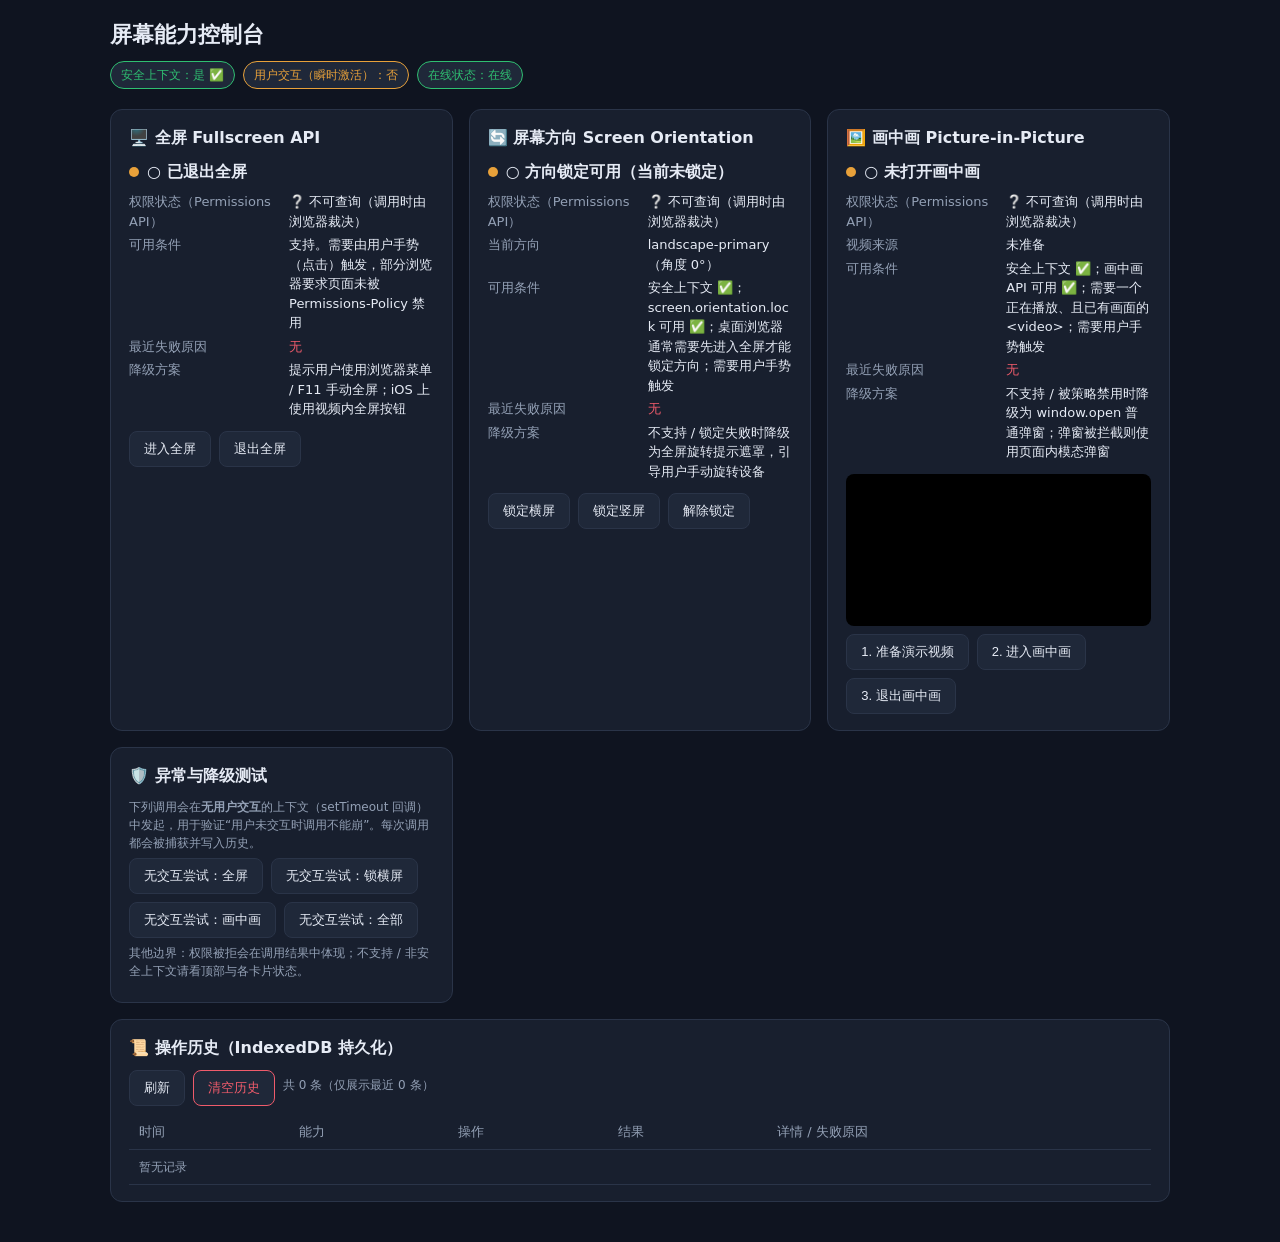
<file: index.html>
<!DOCTYPE html>
<html lang="zh-CN">
<head>
  <meta charset="UTF-8" />
  <meta name="viewport" content="width=device-width, initial-scale=1, viewport-fit=cover" />
  <title>屏幕能力控制台 · 全屏 / 方向 / 画中画</title>
  <link rel="stylesheet" href="styles.css" />
</head>
<body>
  <header class="topbar">
    <h1>屏幕能力控制台</h1>
    <div class="env-badges">
      <span id="badge-secure" class="badge" title="是否处于安全上下文（HTTPS 或 localhost）">安全上下文：检测中</span>
      <span id="badge-gesture" class="badge" title="浏览器认为当前是否处于用户激活状态（短时激活）">用户交互：否</span>
      <span id="badge-online" class="badge">在线状态：检测中</span>
    </div>
  </header>

  <main class="grid">

    <!-- 全屏 -->
    <section class="card" id="card-fullscreen">
      <h2>🖥️ 全屏 Fullscreen API</h2>
      <div class="status-line"><span class="dot" id="fs-dot"></span><span id="fs-state">检测中…</span></div>
      <dl class="meta">
        <dt>权限状态（Permissions API）</dt><dd id="fs-perm">检测中…</dd>
        <dt>可用条件</dt><dd id="fs-cond">检测中…</dd>
        <dt>最近失败原因</dt><dd id="fs-error" class="err">无</dd>
        <dt>降级方案</dt><dd id="fs-fallback">检测中…</dd>
      </dl>
      <div class="actions">
        <button type="button" data-action="fs-enter">进入全屏</button>
        <button type="button" data-action="fs-exit">退出全屏</button>
      </div>
    </section>

    <!-- 屏幕方向 -->
    <section class="card" id="card-orientation">
      <h2>🔄 屏幕方向 Screen Orientation</h2>
      <div class="status-line"><span class="dot" id="ori-dot"></span><span id="ori-state">检测中…</span></div>
      <dl class="meta">
        <dt>权限状态（Permissions API）</dt><dd id="ori-perm">检测中…</dd>
        <dt>当前方向</dt><dd id="ori-current">检测中…</dd>
        <dt>可用条件</dt><dd id="ori-cond">检测中…</dd>
        <dt>最近失败原因</dt><dd id="ori-error" class="err">无</dd>
        <dt>降级方案</dt><dd id="ori-fallback">检测中…</dd>
      </dl>
      <div class="actions">
        <button type="button" data-action="ori-lock-landscape">锁定横屏</button>
        <button type="button" data-action="ori-lock-portrait">锁定竖屏</button>
        <button type="button" data-action="ori-unlock">解除锁定</button>
      </div>
    </section>

    <!-- 画中画 -->
    <section class="card" id="card-pip">
      <h2>🖼️ 画中画 Picture-in-Picture</h2>
      <div class="status-line"><span class="dot" id="pip-dot"></span><span id="pip-state">检测中…</span></div>
      <dl class="meta">
        <dt>权限状态（Permissions API）</dt><dd id="pip-perm">检测中…</dd>
        <dt>视频来源</dt><dd id="pip-source">未准备</dd>
        <dt>可用条件</dt><dd id="pip-cond">检测中…</dd>
        <dt>最近失败原因</dt><dd id="pip-error" class="err">无</dd>
        <dt>降级方案</dt><dd id="pip-fallback">检测中…</dd>
      </dl>
      <video id="pip-video" playsinline muted></video>
      <div class="actions">
        <button type="button" data-action="pip-prepare">1. 准备演示视频</button>
        <button type="button" data-action="pip-enter">2. 进入画中画</button>
        <button type="button" data-action="pip-exit">3. 退出画中画</button>
      </div>
    </section>

    <!-- 健壮性测试 -->
    <section class="card" id="card-robustness">
      <h2>🛡️ 异常与降级测试</h2>
      <p class="hint">下列调用会在<b>无用户交互</b>的上下文（setTimeout 回调）中发起，用于验证“用户未交互时调用不能崩”。每次调用都会被捕获并写入历史。</p>
      <div class="actions">
        <button type="button" data-action="test-fs">无交互尝试：全屏</button>
        <button type="button" data-action="test-ori">无交互尝试：锁横屏</button>
        <button type="button" data-action="test-pip">无交互尝试：画中画</button>
        <button type="button" data-action="test-all">无交互尝试：全部</button>
      </div>
      <p class="hint">其他边界：权限被拒会在调用结果中体现；不支持 / 非安全上下文请看顶部与各卡片状态。</p>
    </section>

    <!-- 操作历史 -->
    <section class="card card-wide" id="card-history">
      <h2>📜 操作历史（IndexedDB 持久化）</h2>
      <div class="actions">
        <button type="button" data-action="history-refresh">刷新</button>
        <button type="button" data-action="history-clear" class="danger">清空历史</button>
        <span id="history-count" class="hint"></span>
      </div>
      <div class="table-wrap">
        <table>
          <thead>
            <tr><th>时间</th><th>能力</th><th>操作</th><th>结果</th><th>详情 / 失败原因</th></tr>
          </thead>
          <tbody id="history-body">
            <tr><td colspan="5" class="hint">加载中…</td></tr>
          </tbody>
        </table>
      </div>
    </section>
  </main>

  <!-- 降级：方向旋转提示遮罩 -->
  <div id="rotate-overlay" class="overlay" hidden>
    <div class="overlay-box">
      <div class="rotate-icon" id="rotate-icon">📱↪️</div>
      <p id="rotate-text">请将设备旋转到横屏</p>
      <button type="button" id="rotate-dismiss">我知道了</button>
    </div>
  </div>

  <!-- 降级：普通弹窗（画中画不支持 / 被弹窗拦截时使用页面内弹窗） -->
  <div id="fallback-modal" class="overlay" hidden>
    <div class="overlay-box">
      <h3 id="modal-title">提示</h3>
      <p id="modal-body"></p>
      <button type="button" id="modal-close">关闭</button>
    </div>
  </div>

  <div id="toast" class="toast" hidden></div>

  <script type="module" src="js/main.js"></script>
</body>
</html>
</file>
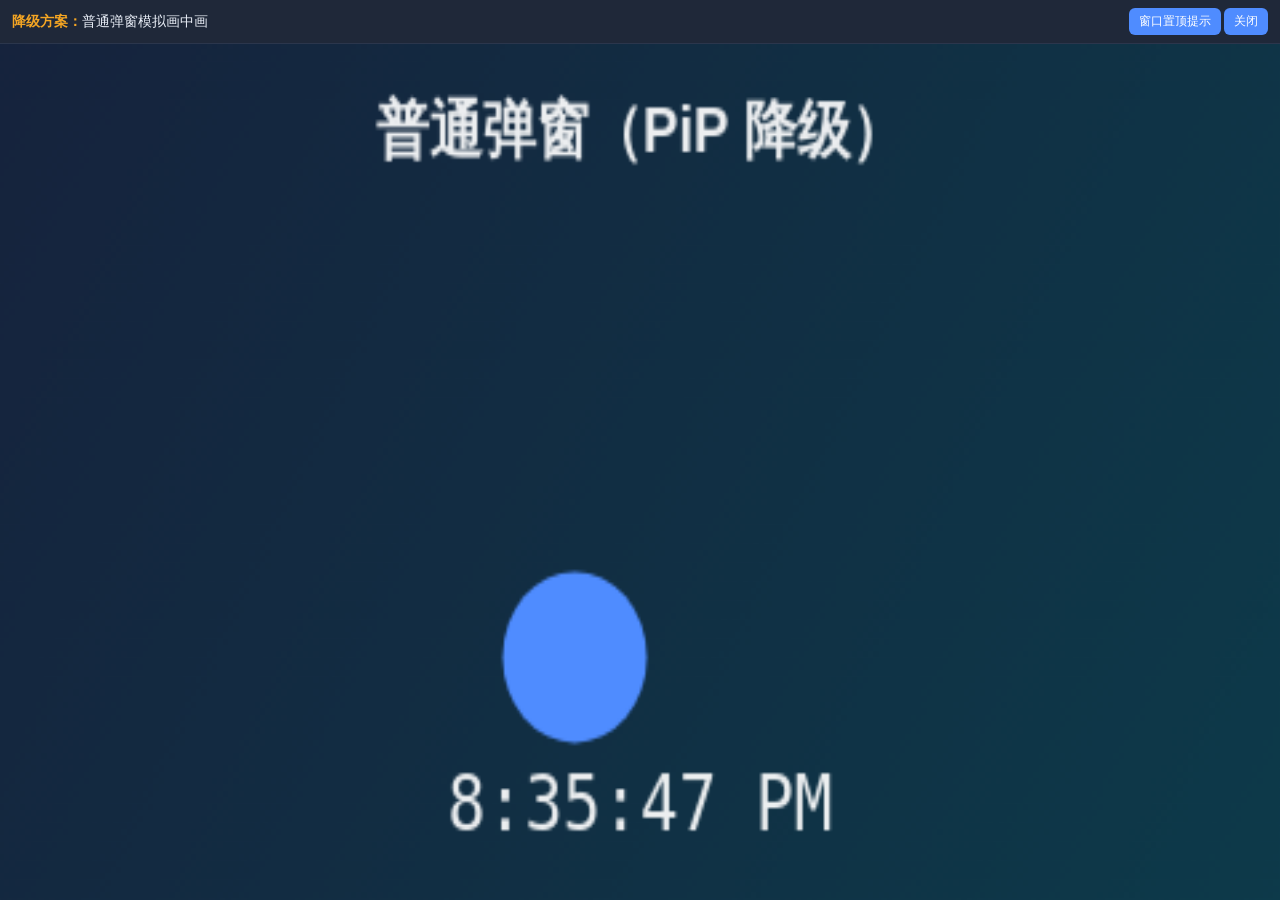
<file: popup.html>
<!DOCTYPE html>
<html lang="zh-CN">
<head>
  <meta charset="UTF-8" />
  <meta name="viewport" content="width=device-width, initial-scale=1" />
  <title>普通弹窗（画中画降级）</title>
  <style>
    html, body {
      margin: 0; padding: 0; height: 100%;
      background: #0f1420; color: #e8edf6;
      font: 14px/1.6 -apple-system, "PingFang SC", "Microsoft YaHei", sans-serif;
    }
    .wrap { display: flex; flex-direction: column; height: 100%; }
    .bar {
      padding: 8px 12px; background: #1f2839;
      border-bottom: 1px solid #2b364c;
      display: flex; justify-content: space-between; align-items: center; gap: 8px;
    }
    .bar strong { color: #f5a623; }
    canvas { flex: 1; width: 100%; background: #000; display: block; }
    .hint { color: #9aa7bd; font-size: 12px; }
    button {
      background: #4f8cff; color: #fff; border: none; border-radius: 6px;
      padding: 5px 10px; cursor: pointer; font-size: 12px;
    }
  </style>
</head>
<body>
  <div class="wrap">
    <div class="bar">
      <span><strong>降级方案：</strong>普通弹窗模拟画中画</span>
      <span class="hint">
        <button id="popout" type="button">窗口置顶提示</button>
        <button id="close" type="button">关闭</button>
      </span>
    </div>
    <canvas id="c" width="480" height="270"></canvas>
  </div>
  <script>
    // 与主页相同的本地 canvas 动画，不依赖任何资源
    const canvas = document.getElementById('c');
    const ctx = canvas.getContext('2d');
    function resize() {
      canvas.height = Math.round(canvas.width * 9 / 16);
    }
    window.addEventListener('resize', resize);
    resize();

    function draw(ts) {
      const W = canvas.width, H = canvas.height;
      const t = ts / 1000;
      const g = ctx.createLinearGradient(0, 0, W, H);
      g.addColorStop(0, '#16233d');
      g.addColorStop(1, '#0d3a4a');
      ctx.fillStyle = g;
      ctx.fillRect(0, 0, W, H);
      const x = W / 2 + Math.cos(t * 1.4) * (W * 0.28);
      const y = H / 2 + Math.sin(t * 1.4) * (H * 0.22);
      ctx.beginPath();
      ctx.arc(x, y, Math.max(18, H * 0.1), 0, Math.PI * 2);
      ctx.fillStyle = '#4f8cff';
      ctx.fill();
      ctx.fillStyle = 'rgba(255,255,255,0.92)';
      ctx.font = '600 20px sans-serif';
      ctx.textAlign = 'center';
      ctx.fillText('普通弹窗（PiP 降级）', W / 2, 34);
      ctx.font = '500 24px ui-monospace, Menlo, monospace';
      ctx.fillText(new Date().toLocaleTimeString(), W / 2, H - 22);
      requestAnimationFrame(draw);
    }
    requestAnimationFrame(draw);

    document.getElementById('close').onclick = () => window.close();
    document.getElementById('popout').onclick = () => {
      alert('这是普通浏览器窗口。\n你可以拖动它到屏幕角落，模拟画中画的悬浮效果。');
    };
  </script>
</body>
</html>
</file>
<file: styles.css>
:root {
  --bg: #0f1420;
  --card: #181f2e;
  --card-2: #1f2839;
  --text: #e6ebf5;
  --muted: #93a0b5;
  --accent: #4f8cff;
  --ok: #2fbf71;
  --warn: #e8a13a;
  --err: #ef5b6b;
  --border: #2a3448;
  --radius: 12px;
}

* { box-sizing: border-box; }

html, body {
  margin: 0;
  padding: 0;
  background: var(--bg);
  color: var(--text);
  font-family: system-ui, -apple-system, "Segoe UI", "PingFang SC", "Microsoft YaHei", sans-serif;
  line-height: 1.5;
}

.topbar {
  padding: 18px 20px 10px;
  max-width: 1100px;
  margin: 0 auto;
}
.topbar h1 {
  margin: 0 0 10px;
  font-size: 22px;
}

.env-badges {
  display: flex;
  flex-wrap: wrap;
  gap: 8px;
}

.badge {
  font-size: 12px;
  padding: 4px 10px;
  border-radius: 999px;
  background: var(--card-2);
  border: 1px solid var(--border);
  color: var(--muted);
}
.badge.ok { color: var(--ok); border-color: var(--ok); }
.badge.warn { color: var(--warn); border-color: var(--warn); }
.badge.err { color: var(--err); border-color: var(--err); }

.grid {
  max-width: 1100px;
  margin: 0 auto;
  padding: 10px 20px 40px;
  display: grid;
  grid-template-columns: repeat(auto-fit, minmax(320px, 1fr));
  gap: 16px;
}

.card {
  background: var(--card);
  border: 1px solid var(--border);
  border-radius: var(--radius);
  padding: 16px 18px;
}
.card-wide { grid-column: 1 / -1; }
.card h2 {
  margin: 0 0 10px;
  font-size: 16px;
}

.status-line {
  display: flex;
  align-items: center;
  gap: 8px;
  font-weight: 600;
  margin-bottom: 8px;
}

.dot {
  width: 10px;
  height: 10px;
  border-radius: 50%;
  background: var(--muted);
  display: inline-block;
  flex: 0 0 auto;
}
.dot.ok { background: var(--ok); }
.dot.warn { background: var(--warn); }
.dot.err { background: var(--err); }

dl.meta {
  margin: 0 0 12px;
  display: grid;
  grid-template-columns: 150px 1fr;
  gap: 4px 10px;
  font-size: 13px;
}
dl.meta dt {
  color: var(--muted);
}
dl.meta dd {
  margin: 0;
  word-break: break-word;
}
dd.err { color: var(--err); min-height: 1.2em; }
dd.warn { color: var(--warn); }

.actions {
  display: flex;
  flex-wrap: wrap;
  gap: 8px;
  margin-top: 6px;
}

button {
  appearance: none;
  border: 1px solid var(--border);
  background: var(--card-2);
  color: var(--text);
  font-size: 13px;
  padding: 8px 14px;
  border-radius: 8px;
  cursor: pointer;
  transition: background .15s, border-color .15s, opacity .15s;
}
button:hover { border-color: var(--accent); }
button:active { background: #28334a; }
button:disabled { opacity: .45; cursor: not-allowed; }
button.danger { border-color: var(--err); color: var(--err); }

#pip-video {
  width: 100%;
  max-height: 180px;
  background: #000;
  border-radius: 8px;
  margin-bottom: 8px;
  display: block;
}

.hint {
  color: var(--muted);
  font-size: 12px;
  margin: 6px 0;
}

.table-wrap { overflow-x: auto; }
table {
  width: 100%;
  border-collapse: collapse;
  font-size: 13px;
  margin-top: 8px;
}
th, td {
  text-align: left;
  padding: 8px 10px;
  border-bottom: 1px solid var(--border);
  vertical-align: top;
}
th { color: var(--muted); font-weight: 500; }

.res-ok { color: var(--ok); }
.res-denied { color: var(--err); }
.res-blocked { color: var(--warn); }
.res-fallback { color: #b78cf5; }
.res-unsupported { color: var(--muted); }
.res-error { color: var(--err); }

.overlay {
  position: fixed;
  inset: 0;
  background: rgba(5, 8, 14, .78);
  display: flex;
  align-items: center;
  justify-content: center;
  z-index: 100;
  padding: 20px;
}
.overlay[hidden] { display: none; }
.overlay-box {
  background: var(--card);
  border: 1px solid var(--border);
  border-radius: var(--radius);
  padding: 24px;
  max-width: 360px;
  text-align: center;
}
.overlay-box h3 { margin: 0 0 10px; }
.rotate-icon { font-size: 48px; margin-bottom: 12px; animation: spinhint 2s ease-in-out infinite; }
@keyframes spinhint {
  0%, 100% { transform: rotate(0deg); }
  50% { transform: rotate(90deg); }
}

.toast {
  position: fixed;
  left: 50%;
  bottom: 28px;
  transform: translateX(-50%);
  background: #232d42;
  border: 1px solid var(--border);
  color: var(--text);
  padding: 10px 18px;
  border-radius: 999px;
  font-size: 13px;
  z-index: 200;
  max-width: 90vw;
  text-align: center;
}
.toast.ok { border-color: var(--ok); }
.toast.err { border-color: var(--err); }
.toast.warn { border-color: var(--warn); }

@media (max-width: 480px) {
  dl.meta { grid-template-columns: 1fr; }
  dl.meta dt { margin-top: 6px; }
}
</file>
